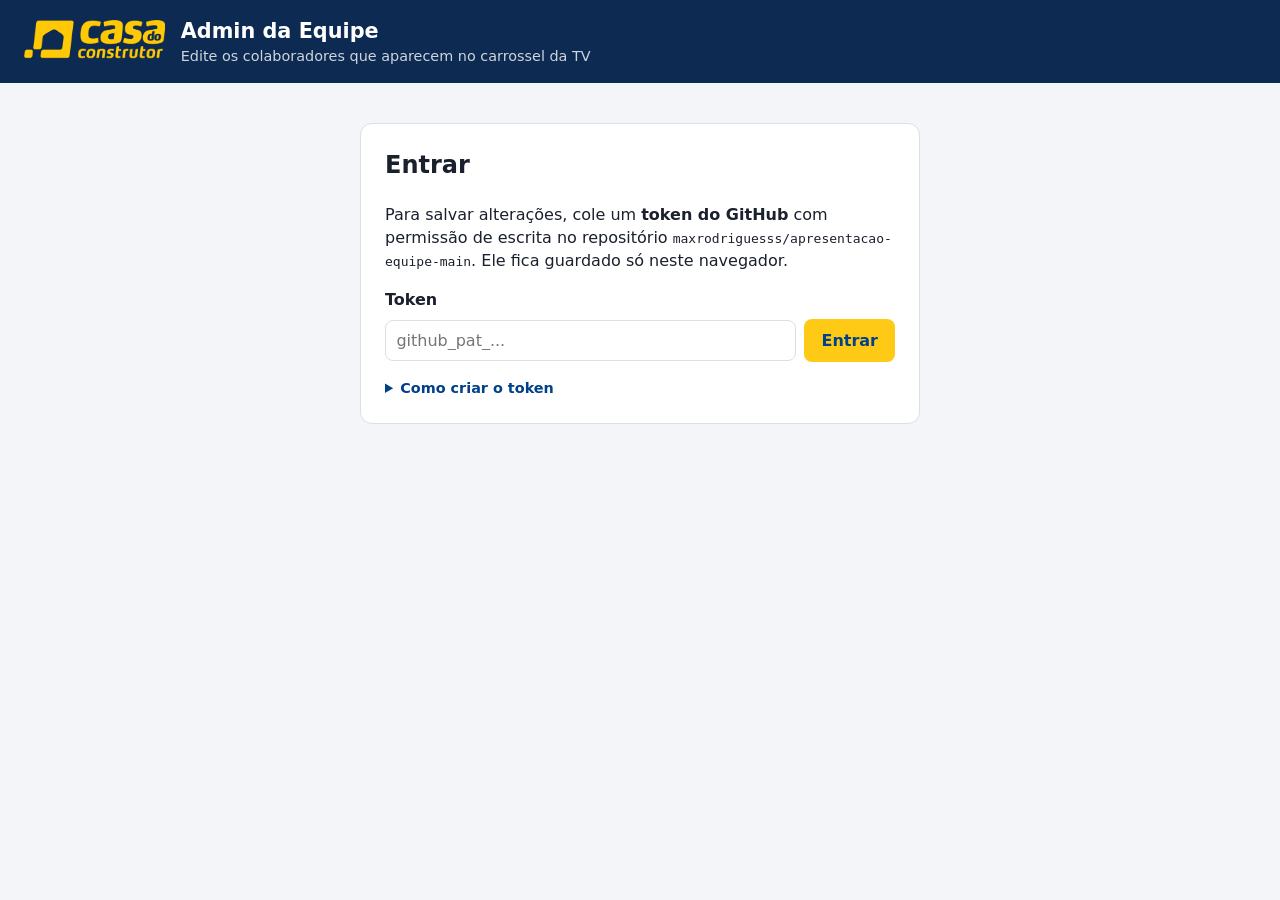
<file: admin.html>
<!DOCTYPE html>
<html lang="pt-BR">
<head>
    <meta charset="UTF-8">
    <meta name="viewport" content="width=device-width, initial-scale=1.0">
    <meta name="robots" content="noindex, nofollow">
    <title>Admin da Equipe</title>
    <link rel="stylesheet" href="css/admin.css">
</head>
<body>
    <header class="topo">
        <img src="assets/img/logo.png" alt="Casa do Construtor" class="topo-logo">
        <div class="topo-titulo">
            <h1>Admin da Equipe</h1>
            <p>Edite os colaboradores que aparecem no carrossel da TV</p>
        </div>
        <div class="topo-acoes" id="acoes-sessao" hidden>
            <a href="./" target="_blank" rel="noopener" class="btn btn-claro">Ver site</a>
            <button type="button" class="btn btn-claro" id="btn-sair">Sair</button>
        </div>
    </header>

    <main class="conteudo">
        <!-- Login com token do GitHub -->
        <section id="tela-login" class="painel" hidden>
            <h2>Entrar</h2>
            <p>
                Para salvar alterações, cole um <strong>token do GitHub</strong> com permissão de escrita
                no repositório <code id="nome-repo"></code>. Ele fica guardado só neste navegador.
            </p>
            <form id="form-login" class="form-login">
                <label for="campo-token">Token</label>
                <input type="password" id="campo-token" autocomplete="off" spellcheck="false"
                       placeholder="github_pat_..." required>
                <button type="submit" class="btn btn-primario">Entrar</button>
            </form>
            <p class="msg-erro" id="erro-login" hidden></p>
            <details class="ajuda">
                <summary>Como criar o token</summary>
                <ol>
                    <li>No GitHub, abra <a href="https://github.com/settings/personal-access-tokens/new" target="_blank" rel="noopener">Settings › Developer settings › Fine-grained tokens › Generate new token</a>.</li>
                    <li>Dê um nome (ex.: "Admin equipe") e escolha a validade.</li>
                    <li>Em <em>Repository access</em>, marque <em>Only select repositories</em> e escolha este repositório.</li>
                    <li>Em <em>Permissions › Repository permissions</em>, deixe <em>Contents</em> como <strong>Read and write</strong>.</li>
                    <li>Clique em <em>Generate token</em>, copie e cole aqui.</li>
                </ol>
            </details>
        </section>

        <!-- Editor -->
        <section id="tela-editor" hidden>
            <div class="barra">
                <button type="button" class="btn btn-claro" id="btn-adicionar">+ Adicionar colaborador</button>
                <span class="status" id="status" role="status" aria-live="polite"></span>
                <button type="button" class="btn btn-primario" id="btn-salvar" disabled>Salvar alterações</button>
            </div>
            <p class="dica">
                A ordem abaixo é a ordem do carrossel. Colaboradores ocultos ficam guardados, mas não aparecem na TV.
                Depois de salvar, o site atualiza em cerca de 1 minuto e a TV recarrega sozinha em até 2 minutos.
            </p>
            <div id="lista" class="lista"></div>
        </section>

        <p id="carregando" class="carregando">Carregando…</p>
    </main>

    <template id="modelo-colaborador">
        <article class="colab">
            <div class="colab-foto">
                <img alt="">
                <label class="btn btn-claro btn-pequeno">
                    Trocar foto
                    <input type="file" accept="image/*" class="campo-foto" hidden>
                </label>
            </div>
            <div class="colab-dados">
                <div class="linha">
                    <label>Nome
                        <input type="text" class="campo-nome" required>
                    </label>
                </div>
                <div class="linha">
                    <label>Cargo
                        <input type="text" class="campo-cargo">
                    </label>
                </div>
                <div class="linha">
                    <span class="rotulo">Atividades</span>
                    <div class="chips"></div>
                    <div class="add-atividade">
                        <input type="text" class="campo-atividade" placeholder="Nova atividade e Enter">
                        <button type="button" class="btn btn-claro btn-pequeno btn-add-atividade">Adicionar</button>
                    </div>
                </div>
            </div>
            <div class="colab-controles">
                <label class="toggle" title="Mostrar na TV">
                    <input type="checkbox" class="campo-ativo">
                    <span>Na TV</span>
                </label>
                <div class="ordem">
                    <button type="button" class="btn btn-icone btn-subir" title="Mover para cima" aria-label="Mover para cima">▲</button>
                    <button type="button" class="btn btn-icone btn-descer" title="Mover para baixo" aria-label="Mover para baixo">▼</button>
                </div>
                <button type="button" class="btn btn-perigo btn-pequeno btn-remover">Excluir</button>
            </div>
        </article>
    </template>

    <script src="js/admin.js"></script>
</body>
</html>
</file>
<file: css/admin.css>
:root {
    --azul: #014189;
    --azul-escuro: #0D2B52;
    --amarelo: #FECA16;
    --fundo: #F3F5F8;
    --cartao: #FFFFFF;
    --texto: #1A202C;
    --texto-suave: #5A6B7F;
    --borda: #D9E0E8;
    --perigo: #C0392B;
    --ok: #1E8E4E;
}

* { box-sizing: border-box; }

body {
    margin: 0;
    font-family: system-ui, -apple-system, "Segoe UI", Roboto, sans-serif;
    background: var(--fundo);
    color: var(--texto);
    line-height: 1.45;
}

[hidden] { display: none !important; }

/* ── Topo ── */
.topo {
    display: flex;
    align-items: center;
    gap: 1rem;
    flex-wrap: wrap;
    padding: 1rem 1.5rem;
    background: var(--azul-escuro);
    color: #fff;
}
.topo-logo { height: 44px; width: auto; }
.topo-titulo { flex: 1; min-width: 200px; }
.topo-titulo h1 { margin: 0; font-size: 1.3rem; }
.topo-titulo p { margin: 0; font-size: 0.9rem; opacity: 0.8; }
.topo-acoes { display: flex; gap: 0.5rem; }

.conteudo { max-width: 980px; margin: 0 auto; padding: 1.5rem 1rem 4rem; }

/* ── Botões ── */
.btn {
    border: 1px solid transparent;
    border-radius: 8px;
    padding: 0.55rem 1rem;
    font: inherit;
    font-weight: 600;
    cursor: pointer;
    text-decoration: none;
    display: inline-flex;
    align-items: center;
    justify-content: center;
    gap: 0.3rem;
    white-space: nowrap;
}
.btn:disabled { opacity: 0.5; cursor: not-allowed; }
.btn-primario { background: var(--amarelo); color: var(--azul); }
.btn-primario:not(:disabled):hover { filter: brightness(0.95); }
.btn-claro { background: #fff; color: var(--azul); border-color: var(--borda); }
.btn-claro:hover { background: #EEF3F9; }
.btn-perigo { background: #fff; color: var(--perigo); border-color: #EBC7C3; }
.btn-perigo:hover { background: #FBEDEB; }
.btn-pequeno { padding: 0.35rem 0.7rem; font-size: 0.85rem; }
.btn-icone { background: #fff; border-color: var(--borda); color: var(--texto-suave); padding: 0.25rem 0.55rem; font-size: 0.75rem; }
.btn-icone:disabled { opacity: 0.3; }

/* ── Login ── */
.painel {
    background: var(--cartao);
    border: 1px solid var(--borda);
    border-radius: 12px;
    padding: 1.5rem;
    max-width: 560px;
    margin: 1rem auto;
}
.painel h2 { margin-top: 0; }
.form-login { display: flex; gap: 0.5rem; flex-wrap: wrap; align-items: center; }
.form-login label { width: 100%; font-weight: 600; }
.form-login input { flex: 1; min-width: 200px; }
.ajuda { margin-top: 1rem; color: var(--texto-suave); font-size: 0.9rem; }
.ajuda summary { cursor: pointer; color: var(--azul); font-weight: 600; }
.ajuda a { color: var(--azul); }
.msg-erro { color: var(--perigo); font-weight: 600; }

input[type="text"], input[type="password"] {
    width: 100%;
    padding: 0.5rem 0.65rem;
    border: 1px solid var(--borda);
    border-radius: 8px;
    font: inherit;
    background: #fff;
}
input:focus { outline: 2px solid var(--azul); outline-offset: 1px; }

/* ── Barra de ações ── */
.barra {
    position: sticky;
    top: 0;
    z-index: 5;
    display: flex;
    align-items: center;
    gap: 0.75rem;
    flex-wrap: wrap;
    padding: 0.75rem 0;
    background: var(--fundo);
}
.status { flex: 1; font-size: 0.9rem; color: var(--texto-suave); min-width: 150px; }
.status.ok { color: var(--ok); font-weight: 600; }
.status.erro { color: var(--perigo); font-weight: 600; }
.status.pendente { color: #9A6B00; font-weight: 600; }
.dica { color: var(--texto-suave); font-size: 0.9rem; margin: 0 0 1rem; }
.carregando { text-align: center; color: var(--texto-suave); }

/* ── Colaborador ── */
.lista { display: flex; flex-direction: column; gap: 1rem; }

.colab {
    display: grid;
    grid-template-columns: 130px 1fr auto;
    gap: 1.25rem;
    background: var(--cartao);
    border: 1px solid var(--borda);
    border-radius: 12px;
    padding: 1.25rem;
}
.colab.oculto { opacity: 0.6; }
.colab.oculto .colab-foto img { filter: grayscale(1); }

.colab-foto { display: flex; flex-direction: column; align-items: center; gap: 0.5rem; }
.colab-foto img {
    width: 120px;
    height: 120px;
    border-radius: 50%;
    object-fit: cover;
    border: 4px solid #4A7CA6;
    background: #E6EBF1;
}

.colab-dados { display: flex; flex-direction: column; gap: 0.75rem; min-width: 0; }
.colab-dados label, .rotulo { display: block; font-size: 0.8rem; font-weight: 700; color: var(--texto-suave); text-transform: uppercase; letter-spacing: 0.02em; }
.colab-dados label input { margin-top: 0.25rem; text-transform: none; letter-spacing: normal; font-weight: 400; color: var(--texto); font-size: 1rem; }
.campo-nome { font-weight: 700 !important; }

.chips { display: flex; flex-wrap: wrap; gap: 0.4rem; margin: 0.35rem 0 0.5rem; }
.chip {
    display: inline-flex;
    align-items: center;
    gap: 0.3rem;
    background: var(--amarelo);
    color: var(--azul);
    border-radius: 999px;
    padding: 0.25rem 0.35rem 0.25rem 0.75rem;
    font-size: 0.8rem;
    font-weight: 700;
}
.chip button {
    border: none;
    background: rgba(1, 65, 137, 0.12);
    color: var(--azul);
    border-radius: 50%;
    width: 20px;
    height: 20px;
    line-height: 1;
    cursor: pointer;
    font-size: 0.85rem;
}
.chip button:hover { background: rgba(1, 65, 137, 0.25); }
.add-atividade { display: flex; gap: 0.5rem; }

.colab-controles {
    display: flex;
    flex-direction: column;
    align-items: flex-end;
    justify-content: space-between;
    gap: 0.75rem;
}
.ordem { display: flex; gap: 0.25rem; }
.toggle { display: inline-flex; align-items: center; gap: 0.4rem; font-weight: 600; cursor: pointer; white-space: nowrap; }
.toggle input { width: 18px; height: 18px; accent-color: var(--azul); }

@media (max-width: 680px) {
    .colab { grid-template-columns: 1fr; }
    .colab-controles { flex-direction: row; align-items: center; flex-wrap: wrap; }
    .add-atividade { flex-wrap: wrap; }
    .topo-acoes { width: 100%; }
}
</file>
